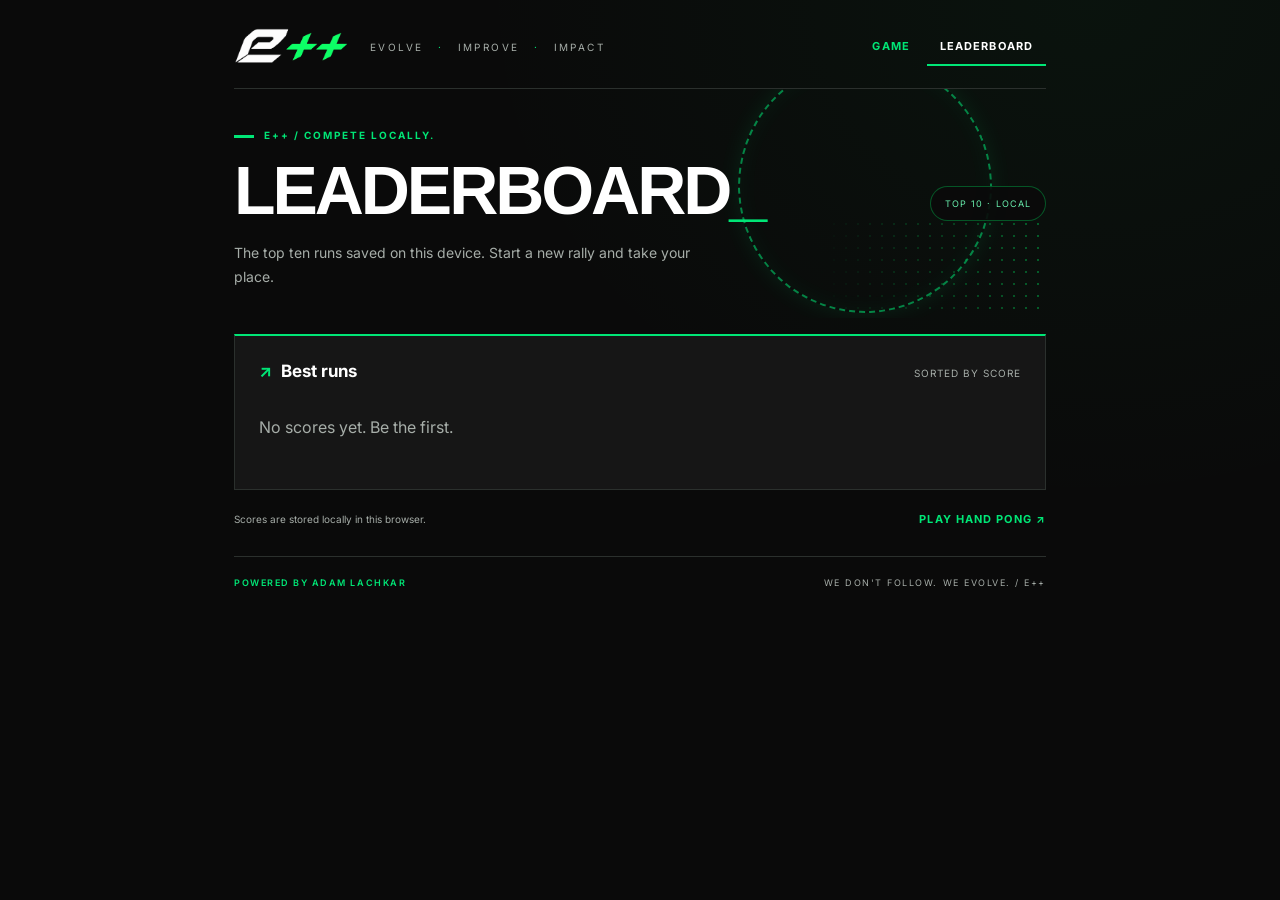
<file: public/leaderboard.html>
<!DOCTYPE html>
<html lang="en">
<head>
<meta charset="UTF-8"><meta name="viewport" content="width=device-width, initial-scale=1.0"><meta name="theme-color" content="#0a0a0a">
<title>E++ | Leaderboard</title>
<link rel="preconnect" href="https://fonts.googleapis.com">
<link rel="preconnect" href="https://fonts.gstatic.com" crossorigin>
<link href="https://fonts.googleapis.com/css2?family=Inter:wght@400;500;600;700;900&display=swap" rel="stylesheet">
<link rel="icon" type="image/png" href="./brand/logo.png">
<link rel="stylesheet" href="./style.css">
</head>
<body><div class="page leaderboard-page">
<div class="brand-bar"><a href="./index.html"><img class="brand-logo" src="./brand/logo.png" alt="E++" width="1260" height="420"></a><div class="brand-motto">Evolve <span>·</span> Improve <span>·</span> Impact</div><nav class="site-nav" aria-label="Primary"><a href="./index.html">Game</a><a class="active" href="./leaderboard.html">Leaderboard</a></nav></div>
<header class="header"><div><p class="eyebrow">E++ / Compete locally.</p><h1>Leaderboard<span>_</span></h1><p class="lede">The top ten runs saved on this device. Start a new rally and take your place.</p></div><div class="badge">TOP 10 · LOCAL</div></header>
<main><section class="leaderboard-card" aria-labelledby="leaderboard-title"><div class="leaderboard-heading"><h2 id="leaderboard-title">Best runs</h2><span>Sorted by score</span></div><ol id="leaderboard-list"><li class="empty-leaderboard">No scores yet. Be the first.</li></ol></section><div class="leaderboard-actions"><span class="small">Scores are stored locally in this browser.</span><a class="text-link" href="./index.html">Play Hand Pong ↗</a></div></main>
<footer class="brand-footer"><strong>Powered by Adam Lachkar</strong><span>We don't follow. We evolve. / E++</span></footer></div><script type="module" src="./leaderboard.js"></script></body></html>
</file>
<file: public/style.css>
﻿:root {
  color-scheme: dark;
  --black: #0a0a0a;
  --surface: #161616;
  --white: #ffffff;
  --green: #00e676;
  --green-deep: #00c853;
  --mint: #69f0ae;
  --muted: #a6ada8;
  --line: #2b302d;
  --display: "Monument Extended", "Arial Black", "Segoe UI", sans-serif;
  font-family: Inter, "Segoe UI", sans-serif;
  color: var(--white);
  background: var(--black);
  font-synthesis: none;
}
* { box-sizing: border-box; }
body { margin: 0; min-height: 100vh; background: radial-gradient(ellipse at 85% 0, #00c8530c, transparent 40%), var(--black); }
.page { max-width: 1180px; margin: auto; padding: 28px 24px 36px; }
.brand-bar { display: flex; align-items: center; justify-content: space-between; gap: 20px; padding-bottom: 22px; border-bottom: 1px solid var(--line); }
.brand-logo { display: block; width: 116px; height: auto; }
.brand-motto { font-size: 10px; letter-spacing: .24em; color: var(--muted); text-transform: uppercase; }
.brand-motto span { color: var(--green); padding: 0 9px; }
.site-nav { display: flex; align-self: stretch; margin-left: auto; gap: 4px; }
.site-nav a, .text-link { color: var(--green); font-size: 11px; font-weight: 700; text-decoration: none; text-transform: uppercase; letter-spacing: .1em; }
.site-nav a { display: flex; align-items: center; padding: 0 13px; border-bottom: 2px solid transparent; }
.site-nav a.active { color: var(--white); border-bottom-color: var(--green); }
.site-nav a:hover, .text-link:hover { color: var(--mint); }
.header { position: relative; isolation: isolate; overflow: hidden; display: flex; justify-content: space-between; align-items: center; gap: 24px; min-height: 222px; padding: 30px 0; margin-bottom: 16px; }
.header::before { content: ""; position: absolute; z-index: -1; width: 250px; height: 250px; right: 54px; top: -30px; border: 2px dashed var(--green); border-radius: 50%; box-shadow: 0 0 20px #00e67630, inset 0 0 20px #00e67618; transform: rotate(-25deg); opacity: .55; }
.header::after { content: ""; position: absolute; z-index: -1; right: 0; bottom: 0; width: 230px; height: 100px; background-image: radial-gradient(#00c85370 1px, transparent 1px); background-size: 12px 12px; mask-image: linear-gradient(to left, black, transparent); }
.eyebrow { color: var(--green); font-size: 10px; letter-spacing: .2em; text-transform: uppercase; font-weight: 700; }
.eyebrow::before { content: ""; display: inline-block; width: 20px; height: 3px; background: var(--green); vertical-align: middle; margin-right: 10px; }
h1 { font-family: var(--display); font-weight: 900; font-size: clamp(36px, 6vw, 68px); letter-spacing: -.045em; text-transform: uppercase; line-height: 1.05; margin: 14px 0; }
h1 span { color: var(--green); }
.lede { color: var(--muted); font-size: 14px; margin: 0; max-width: 480px; line-height: 1.7; }
.badge { font-size: 9px; letter-spacing: .12em; border: 1px solid #00c85366; padding: 11px 14px; border-radius: 30px; color: var(--mint); background: #0a0a0ae6; white-space: nowrap; }
.player-panel { display: flex; align-items: end; justify-content: space-between; gap: 24px; padding: 18px 20px; margin-bottom: 20px; border: 1px solid var(--line); border-left: 3px solid var(--green); background: var(--surface); }
.player-panel h2 { margin: 4px 0 0; }
.player-panel form { display: flex; align-items: end; gap: 12px; flex: 1; max-width: 720px; }
input[type="text"], input:not([type]) { display: block; width: 100%; min-height: 42px; margin-top: 7px; padding: 8px 12px; background: var(--black); color: var(--white); border: 1px solid #363d38; border-radius: 4px; font: inherit; }
.toolbar { display: flex; align-items: end; gap: 12px; flex-wrap: wrap; margin-bottom: 20px; }
label { font-size: 12px; color: #c3cbc6; }
select { display: block; margin-top: 7px; max-width: 260px; width: 100%; min-height: 42px; background: var(--surface); color: var(--white); border: 1px solid #363d38; border-radius: 4px; padding: 8px 12px; font: inherit; }
button { font: inherit; font-size: 12px; font-weight: 700; border: 1px solid transparent; border-radius: 4px; padding: 12px 16px; background: var(--green); color: var(--black); cursor: pointer; min-height: 42px; transition: background .15s, border-color .15s; }
button:hover { background: var(--mint); }
button:disabled { opacity: .45; cursor: default; }
button.secondary { background: var(--surface); color: var(--white); border-color: #363d38; }
button.secondary:hover { border-color: var(--green); background: #1d2821; }
button:focus-visible, select:focus-visible, input:focus-visible { outline: 3px solid var(--mint); outline-offset: 3px; }
.stage { background: var(--black); border: 1px solid #35443a; border-top: 2px solid var(--green); border-radius: 8px; overflow: hidden; box-shadow: 0 24px 70px #0006, 0 0 30px #00c85306; }
.scoreboard { display: grid; grid-template-columns: repeat(4, 1fr); padding: 18px 24px; border-bottom: 1px solid var(--line); background: var(--surface); }
.scoreboard div { text-align: center; border-right: 1px solid var(--line); }
.scoreboard div:last-child { border: 0; }
.scoreboard span { display: block; font-size: 9px; text-transform: uppercase; letter-spacing: .16em; color: var(--muted); }
.scoreboard strong { display: block; font-family: var(--display); font-weight: 900; font-size: 28px; margin-top: 5px; font-variant-numeric: tabular-nums; }
#score, #lives { color: var(--green); }
.canvas-shell { position: relative; }
canvas { display: block; width: 100%; height: auto; }
video { position: absolute; bottom: 12px; left: 100px; width: 120px; height: 90px; object-fit: cover; border: 1px solid #00c85366; border-radius: 4px; transform: scaleX(-1); opacity: .8; }
video[hidden] { display: none; }
.game-footer { display: flex; justify-content: space-between; align-items: center; gap: 12px; padding: 12px 18px; border-top: 1px solid var(--line); }
.game-footer > div { display: flex; gap: 8px; }
#tracking { font-size: 12px; color: var(--mint); }
#status { min-height: 24px; color: var(--green); font-size: 14px; margin: 16px 0 26px; }
.below { display: grid; grid-template-columns: 1fr 1fr; gap: 50px; border-top: 1px solid var(--line); padding-top: 20px; }
h2 { font-size: 17px; font-weight: 700; }
h2::before { content: "↗"; color: var(--green); margin-right: 9px; }
.below p { font-size: 13px; line-height: 1.8; color: var(--muted); }
.leaderboard-heading { display: flex; align-items: baseline; justify-content: space-between; gap: 12px; }
.leaderboard-heading h2 { margin: 17px 0 8px; }
.leaderboard-heading span { font-size: 10px; color: var(--muted); text-transform: uppercase; letter-spacing: .1em; }
.leaderboard ol { list-style: none; padding: 0; margin: 0 0 20px; border-top: 1px solid var(--line); }
.leaderboard li { display: flex; justify-content: space-between; align-items: center; gap: 12px; padding: 9px 0; border-bottom: 1px solid var(--line); font-size: 13px; }
.leaderboard li span { display: flex; align-items: baseline; gap: 10px; }
.leaderboard li b { width: 18px; color: var(--green); }
.leaderboard li small { color: var(--muted); font-size: 10px; }
.leaderboard li strong { color: var(--green); font-size: 16px; }
.leaderboard .empty-leaderboard { color: var(--muted); }
.leaderboard-page { max-width: 860px; }
.leaderboard-page .header { min-height: 180px; }
.leaderboard-card { border: 1px solid var(--line); border-top: 2px solid var(--green); background: var(--surface); padding: 8px 24px 24px; }
.leaderboard-card ol { list-style: none; padding: 0; margin: 0; }
.leaderboard-card li { display: grid; grid-template-columns: 54px 1fr auto; align-items: center; gap: 16px; padding: 17px 0; border-bottom: 1px solid var(--line); }
.leaderboard-card li:last-child { border-bottom: 0; }
.leaderboard-card .rank { color: var(--green); font-family: var(--display); font-size: 20px; }
.leaderboard-card .identity { display: flex; flex-direction: column; gap: 4px; font-size: 15px; }
.leaderboard-card .identity small { color: var(--muted); font-size: 11px; }
.leaderboard-card .points { color: var(--green); font-family: var(--display); font-size: 24px; }
.leaderboard-card .empty-leaderboard { display: block; color: var(--muted); padding: 28px 0; }
.leaderboard-actions { display: flex; justify-content: space-between; align-items: center; gap: 16px; margin-top: 22px; }
kbd { font: inherit; border: 1px solid #435048; border-radius: 3px; padding: 1px 5px; color: var(--white); }
.preferences { display: flex; gap: 20px; flex-wrap: wrap; }
.preferences label { display: flex; align-items: center; gap: 7px; cursor: pointer; }
input { accent-color: var(--green); }
.small { font-size: 10px !important; color: var(--muted); }
.brand-footer { display: flex; justify-content: space-between; gap: 16px; margin-top: 30px; padding-top: 20px; border-top: 1px solid var(--line); color: var(--muted); font-size: 9px; letter-spacing: .17em; text-transform: uppercase; }
.brand-footer strong { color: var(--green); font-weight: 600; }
.stage:fullscreen { border-radius: 0; display: flex; flex-direction: column; align-items: center; justify-content: center; background: var(--black); }
.stage:fullscreen .canvas-shell { width: min(100vw, calc((100vh - 165px)*16/9)); }
.stage:fullscreen .scoreboard, .stage:fullscreen .game-footer { width: 100%; }
@media (max-width: 700px) {
  .page { padding: 20px 12px; }
  .brand-logo { width: 88px; }
  .brand-motto { font-size: 8px; letter-spacing: .12em; }
  .brand-motto span { padding: 0 3px; }
  .site-nav { width: 100%; margin-left: 0; min-height: 42px; }
  .badge { display: none; }
  .player-panel, .player-panel form { align-items: stretch; flex-direction: column; }
  .player-panel form { gap: 10px; }
  .header { min-height: 190px; margin-bottom: 10px; }
  .header::before { right: -145px; opacity: .25; }
  .header::after { opacity: .35; }
  .toolbar > label { flex: 1 1 140px; }
  .toolbar select { max-width: 100%; }
  .below { grid-template-columns: 1fr; gap: 12px; }
  .game-footer { flex-wrap: wrap; padding: 10px; }
  .game-footer button { font-size: 11px; padding: 8px; }
  .scoreboard { padding: 12px 8px; }
  .scoreboard strong { font-size: 22px; }
  .scoreboard span { font-size: 8px; }
  video { width: 64px; height: 48px; left: 34px; bottom: 6px; }
  .brand-footer { flex-wrap: wrap; line-height: 1.8; }
}
@media (prefers-reduced-motion: reduce) { button { transition: none; } }
</file>
